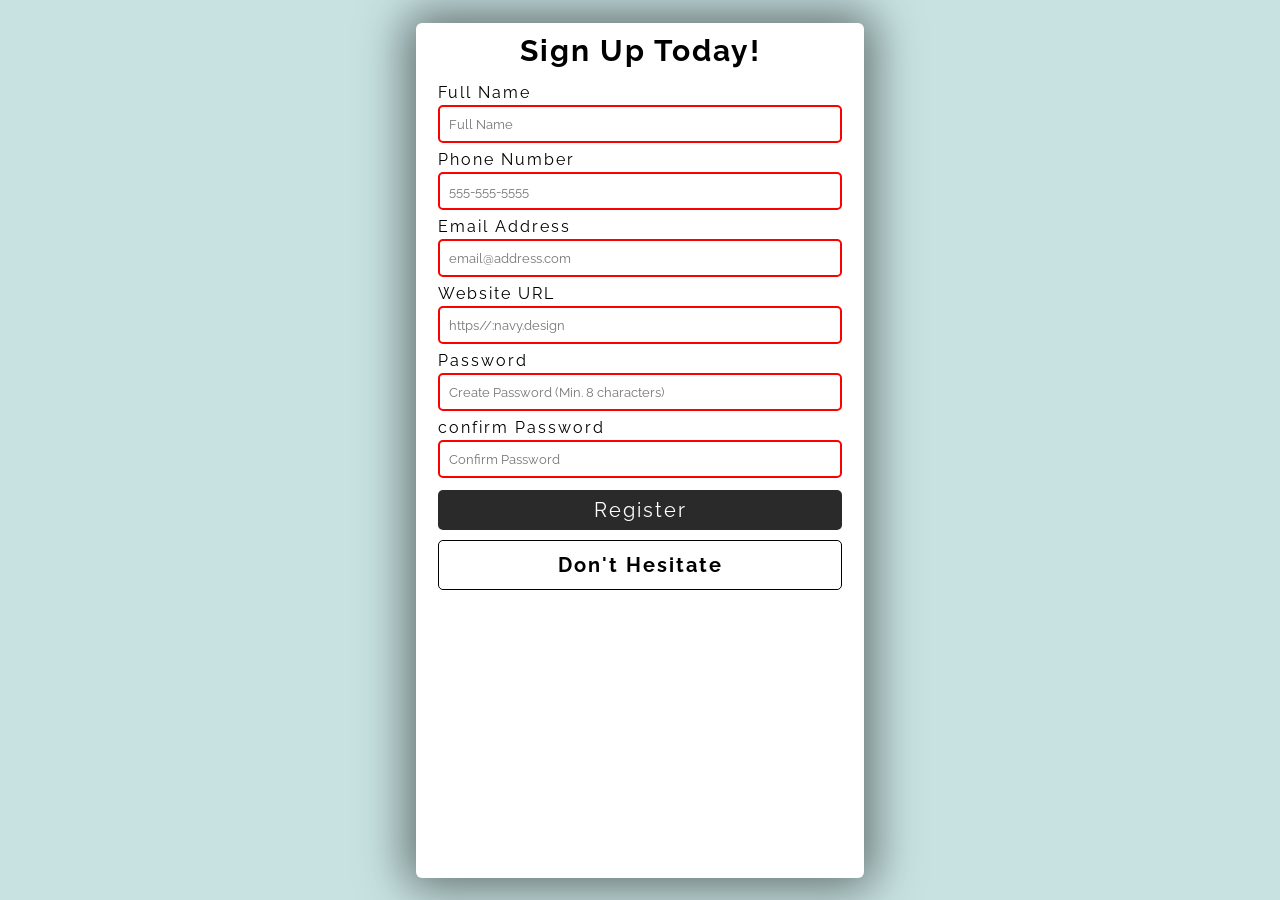
<file: form validator/index.html>
<!DOCTYPE html>
<html lang="en">
<head>
    <meta charset="UTF-8">
    <meta name="viewport" content="width=device-width, initial-scale=1.0">
    <title>Document</title>
    <link rel="icon" type="image/png" href="https://www.google.com/s2/favicons?domain=css-tricks.com">
    <link rel="stylesheet" href="style.css">
    <link rel="stylesheet" href="https://cdnjs.cloudflare.com/ajax/libs/font-awesome/6.5.1/css/all.min.css">
</head>
<body>
    <div class="container" id="container">
        <div class="heading">
            <h1>Sign Up Today!</h1>
        </div>
        <form action="" id="form" >
            
            
            <div class="form-group">
                <label >Full Name</label><br>
                <input name="name" type="text" placeholder="Full Name" required minlength="3" maxlength="100">
            </div>
            <div>
                <label >Phone Number</label><br>
                <input name="phone" type="phone" placeholder="555-555-5555" required pattern="[0-9]{3}-[0-9]{3}-[0-9]{4}">
            </div>
            <div>
                <label >Email Address</label><br>
                <input name="email" type="email" placeholder="email@address.com" required>
            </div>
            <div>
                <label >Website URL</label><br>
                <input name="url" type="url" placeholder="https//:navy.design" required>
            </div>
            <div>
                <label >Password</label><br>
                <input  type="password" id="password1" placeholder="Create Password (Min. 8 characters)" required
                pattern="(?=.*\d)(?=.*[a-z])(?=.*[A-Z]).{8,}" title="The password must include at least one captial letter ,one small letter and number">
            </div>
            <div>
                <label >confirm Password</label><br>
                <input name="password" type="password" id="password2" placeholder="Confirm Password" required pattern="(?=.*\d)(?=.*[a-z])(?=.*[A-Z]).{8,}">
            </div>
            <button class="register"  id="register" type="submit">Register</button><br>
        </form>
        
        <!-- <div class="btn"> -->

            
        <!-- </div> -->
        <h1 class="message-container" id="message">Don't Hesitate</h1>
    </div>
    <script src="script.js"></script>
</body>
</html>
</file>
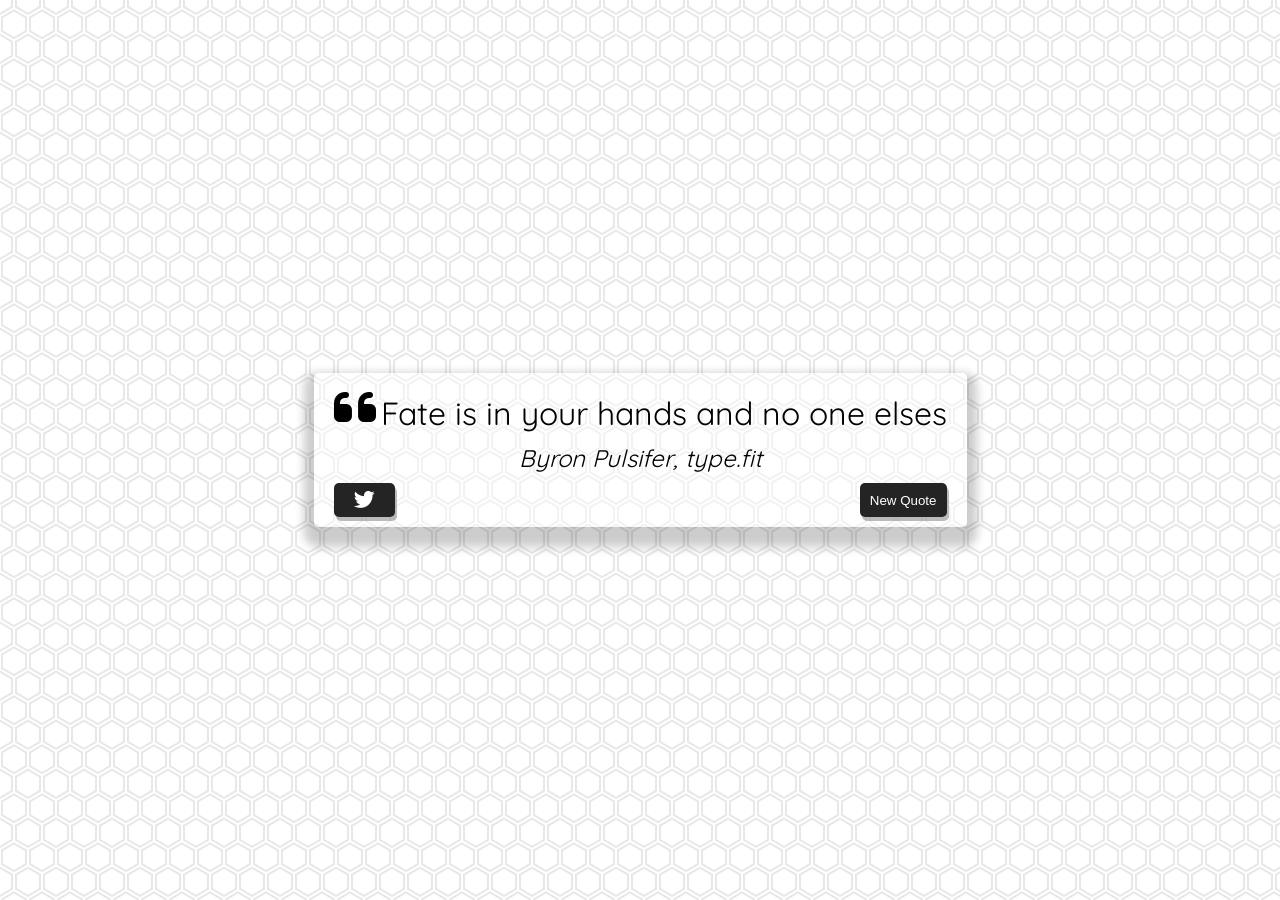
<file: Quote generator/index.html>
<!DOCTYPE html>
<html lang="en">
<head>
    <meta charset="UTF-8">
    <meta name="viewport" content="width=device-width, initial-scale=1.0">
    <title>Document</title>
    <link rel="icon" type="image/png" href="https://www.google.com/s2/favicons?domain=css-tricks.com">
    <link rel="stylesheet" href="style.css">
    <link rel="stylesheet" href="https://cdnjs.cloudflare.com/ajax/libs/font-awesome/6.5.1/css/all.min.css">
</head>
<body>
    <div class="quote-container" id="quote-container">
        <div class="quote-text">
            <i class="fas fa-quote-left"></i>
            <span id="quote"></span>
        </div>
        <div class="quote-author">
            <span id="author"></span>
        </div>

        <!-- button -->
        <div class="button-conatiner">
            <button class="btn-twitter" id="twitter" title="Tweet This!">
                <i class="fab fa-twitter"></i>
            </button>
            <button class="btn-nextButton" id="next-quote" >
                New Quote
            </button>
        </div>
        
    </div>
    <script src="quotes.js"></script>
    <script src="script.js"></script>
</body>
</html>
</file>
<file: form validator/style.css>
@import url('https://fonts.googleapis.com/css2?family=Raleway&display=swap');
*{
margin: 0;
box-sizing: border-box;
font-family: 'Raleway', sans-serif;
}
body{
    /* border: 2px solid red; */
    margin: 0;
    min-height: 100vh;
    display: flex;
    justify-content: center;
    align-items: center;
    background-color: rgb(200, 226, 226);
    letter-spacing: 2px;
    
}
.heading{
    margin-top: 10px;
    text-align: center;
    font-size: 15px;
    margin-bottom: 15px;
}
.container{
    /* border: 2px solid red; */
    background-color: white;
    border-radius: 6px;
    height: 95vh;
    width: 35%;
    display: flex;
    flex-direction: column;
    align-items: center;
    box-shadow: 0px 0px 47px 10px  rgba(0, 0, 0, 0.5);
    
}
form{
    /* border: 2px solid red; */
    width: 90%;
    
}
label{
    /* margin: 0px 15px; */
    /* position: relative; */
}
input{
    margin-top: 3px;
    /* margin: 0px 15px; */
    box-sizing: border-box;
    padding: 9px;
    width: 100%;
    margin-bottom: 7px;
    outline: none;
    border-radius: 5px;
    border: 1px solid black;
    transition: all 0.3s;
    
}
input:valid{
    border: 2px solid green;
}
input:invalid{
    border: 2px solid red;
}
.btn{
    width: 90%;
    

}
.register{
    cursor: pointer;
    background-color: rgb(43, 42, 42);
    color: white;
    border-radius: 5px;
    width: 100%;
    margin-top: 5px;
    height: 40px;
    letter-spacing: 2px;
    font-size: 20px;
    outline: none;
    border: none;
}
.register:hover{
    filter: brightness(200%);
}
.message-container{
    margin-top: 10px;
   font-size: 20px;
   border: 1px solid black;
   width: 90%;
   border-radius: 5px;
   height: 50px;
   display: flex;
   align-items: center;
   justify-content: center;
   
}

/* media query phone  */
@media screen and (max-width: 600px) {
    .container{
        background-color: green;
        border: 2px solid red;
    }
}
</file>
<file: Quote generator/style.css>
@import url('https://fonts.googleapis.com/css2?family=Quicksand&display=swap');

html{
    box-sizing: border-box; /*prevent from horizontal scrolling8*/
}
body{
    margin: 0;
    min-height: 100vh;
    font-family: 'Quicksand', sans-serif;
    background-color: #ffffff;
background-image: url("data:image/svg+xml,%3Csvg xmlns='http://www.w3.org/2000/svg' width='28' height='49' viewBox='0 0 28 49'%3E%3Cg fill-rule='evenodd'%3E%3Cg id='hexagons' fill='%23000000' fill-opacity='0.09' fill-rule='nonzero'%3E%3Cpath d='M13.99 9.25l13 7.5v15l-13 7.5L1 31.75v-15l12.99-7.5zM3 17.9v12.7l10.99 6.34 11-6.35V17.9l-11-6.34L3 17.9zM0 15l12.98-7.5V0h-2v6.35L0 12.69v2.3zm0 18.5L12.98 41v8h-2v-6.85L0 35.81v-2.3zM15 0v7.5L27.99 15H28v-2.31h-.01L17 6.35V0h-2zm0 49v-8l12.99-7.5H28v2.31h-.01L17 42.15V49h-2z'/%3E%3C/g%3E%3C/g%3E%3C/svg%3E");
    height: 100vh;
    display: flex;
    justify-content: center;
    text-align: center;
    margin: 0;
    align-items: center;
    
    
}
.quote-container{
    background-color: rgba(255, 255, 255, 0.4);
    box-shadow: 0 10px 10px 10px rgba(0, 0, 0, 0.2);
    max-width: 900px;
    width: auto;
    padding: 10px 20px;
    border-radius: 5px;
}
.fas{
    font-size: 3rem;
}
#quote{
    font-size: 2rem;
    
}
.long-quote{
    font-size: 0.2rem;
}
.quote-author{
    margin: 10px;
}
#author{
    font-size: 1.5rem;
    font-style: italic;
}
.button-conatiner{
    /* border: 2px solid red; */
    display: flex;
    justify-content: space-between;
}
#twitter{
    font-size: 1.3rem;
    border-radius: 5px;
    padding: 5px 20px;
    outline: none;
    background-color: rgb(36, 36, 36);
    color: white;
    outline: none;
    border: none;
    box-shadow: 2px 4px rgba(121,121, 121, 0.5);
}
#next-quote{
    outline: none;
    background-color: rgb(36, 36, 36);
    color: white;
    border-radius: 5px;
    padding: 5px 10px;
    transition: 0.2s;
    outline: none;
    box-shadow: 2px 4px rgba(121,121, 121, 0.5);
    border: none;
}
#next-quote:hover{
    background-color: white;
    color: rgb(36, 36, 36);
    border: 1px solid black;
    cursor: pointer;
}
#twitter:hover{
    color: #1DA1F2;
    cursor: pointer;
}
#next-quote:active{
    transform: translate(0 ,0.3rem);
    
}
#twitter:active{
    transform: translate(0 ,0.3rem);
}


/* media query  :Tablet or smaller */
@media screen and (max-width:1000px){
 .quote-container{
    margin:auto 10px;

 }
 #quote{
    font-size: 1.5rem;
 }
}
</file>
